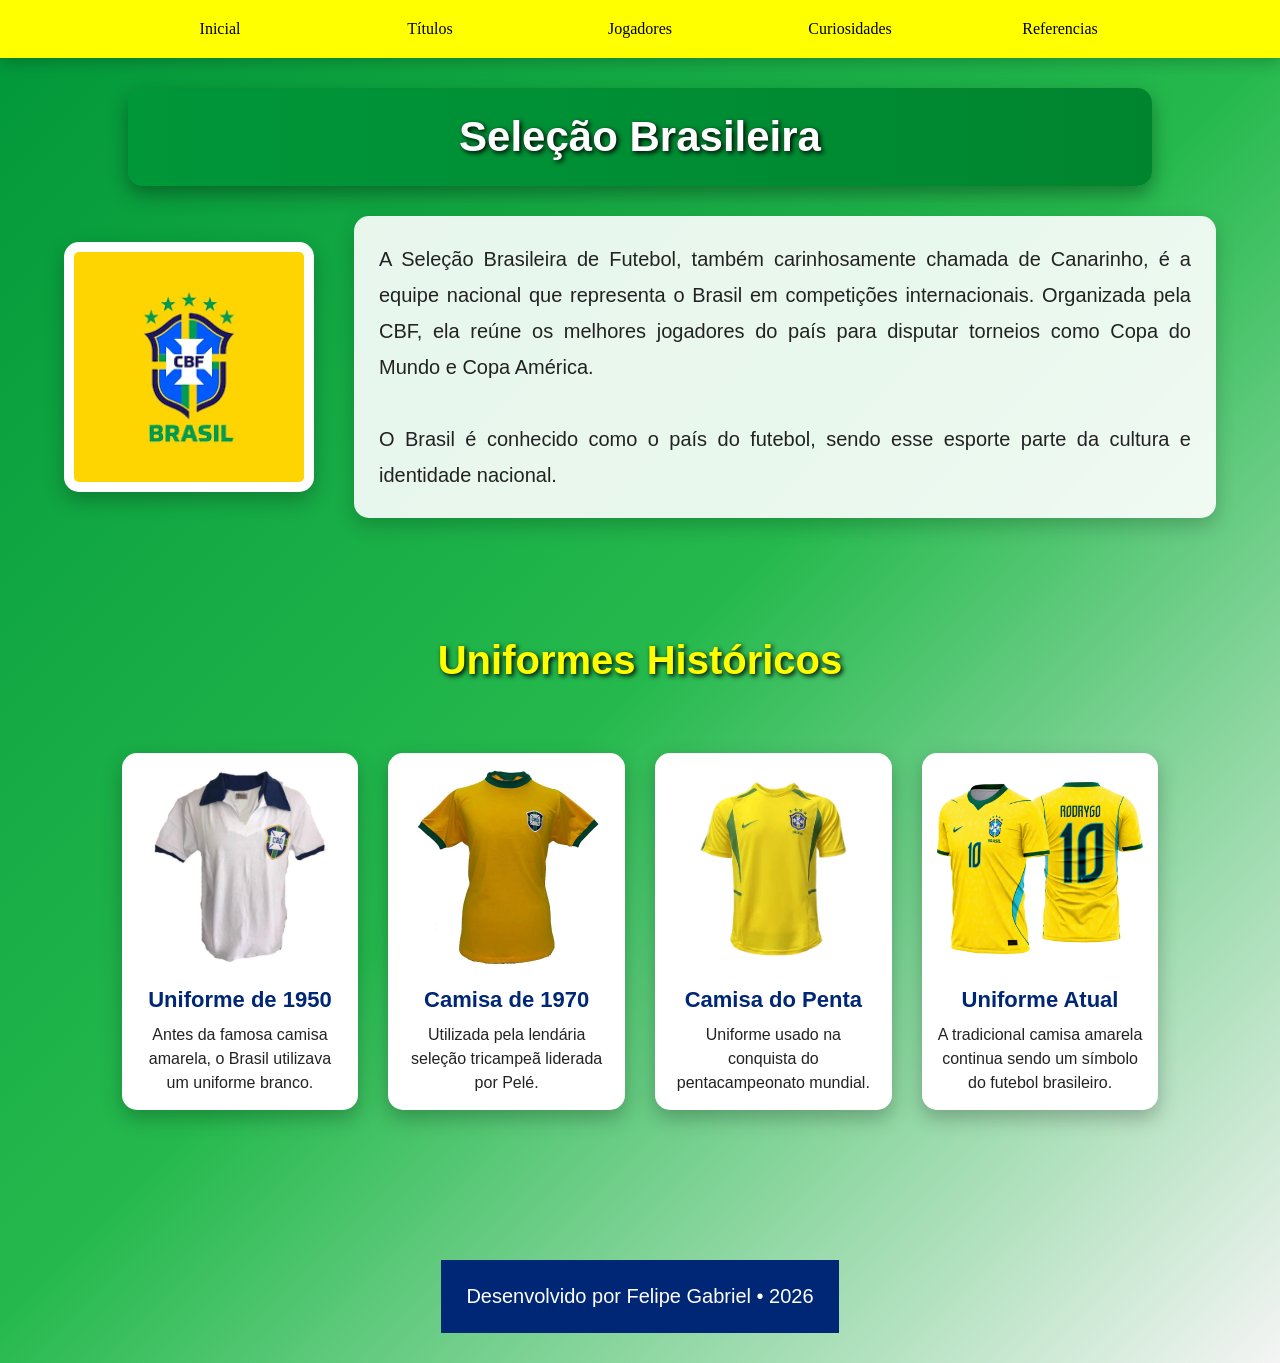
<file: index.html>
<!DOCTYPE html>
<html lang="pt-br">
<head>
    <meta charset="UTF-8">
    <title>Seleção Brasileira - Introdução</title>
    <link rel="stylesheet" href="estilos.css">
</head>
<body>

<header>
    <nav>
        <a href="index.html">Inicial</a>
        <a href="Titulos.html">Títulos</a>
        <a href="Jogadores.html">Jogadores</a>
        <a href="Curiosidades.html">Curiosidades</a>
        <a href="referencias.html">Referencias</a>
    </nav>
</header>

<h1 class="Introducao">Seleção Brasileira</h1>

<div class="container-intro">
    <img id="Escudo" src="escudo.png" alt="Escudo do Brasil">

    <p class="Introducao">
        A Seleção Brasileira de Futebol, também carinhosamente chamada de Canarinho,
        é a equipe nacional que representa o Brasil em competições internacionais.
        Organizada pela CBF, ela reúne os melhores jogadores do país para disputar
        torneios como Copa do Mundo e Copa América.<br><br>

        O Brasil é conhecido como o país do futebol, sendo esse esporte parte da cultura
        e identidade nacional.
    </p>
<h2 class="conquistas-titulo">Uniformes Históricos</h2>

<div class="galeria-conquistas">

    <div class="card-conquista">
        <img src="Imagens/uniforme1950.webp" alt="Uniforme de 1950">
        <h3>Uniforme de 1950</h3>
        <p>Antes da famosa camisa amarela, o Brasil utilizava um uniforme branco.</p>
    </div>

    <div class="card-conquista">
        <img src="Imagens/uniforme1970.webp" alt="Uniforme de 1970">
        <h3>Camisa de 1970</h3>
        <p>Utilizada pela lendária seleção tricampeã liderada por Pelé.</p>
    </div>

    <div class="card-conquista">
        <img src="Imagens/uniforme2002.webp" alt="Uniforme de 2002">
        <h3>Camisa do Penta</h3>
        <p>Uniforme usado na conquista do pentacampeonato mundial.</p>
    </div>

    <div class="card-conquista">
        <img src="Imagens/uniformeatual.webp" alt="Uniforme Atual">
        <h3>Uniforme Atual</h3>
        <p>A tradicional camisa amarela continua sendo um símbolo do futebol brasileiro.</p>
    </div>

</div>
    <footer>
        <p>Desenvolvido por Felipe Gabriel • 2026</p>
    </footer>

</body>
</html>
</file>
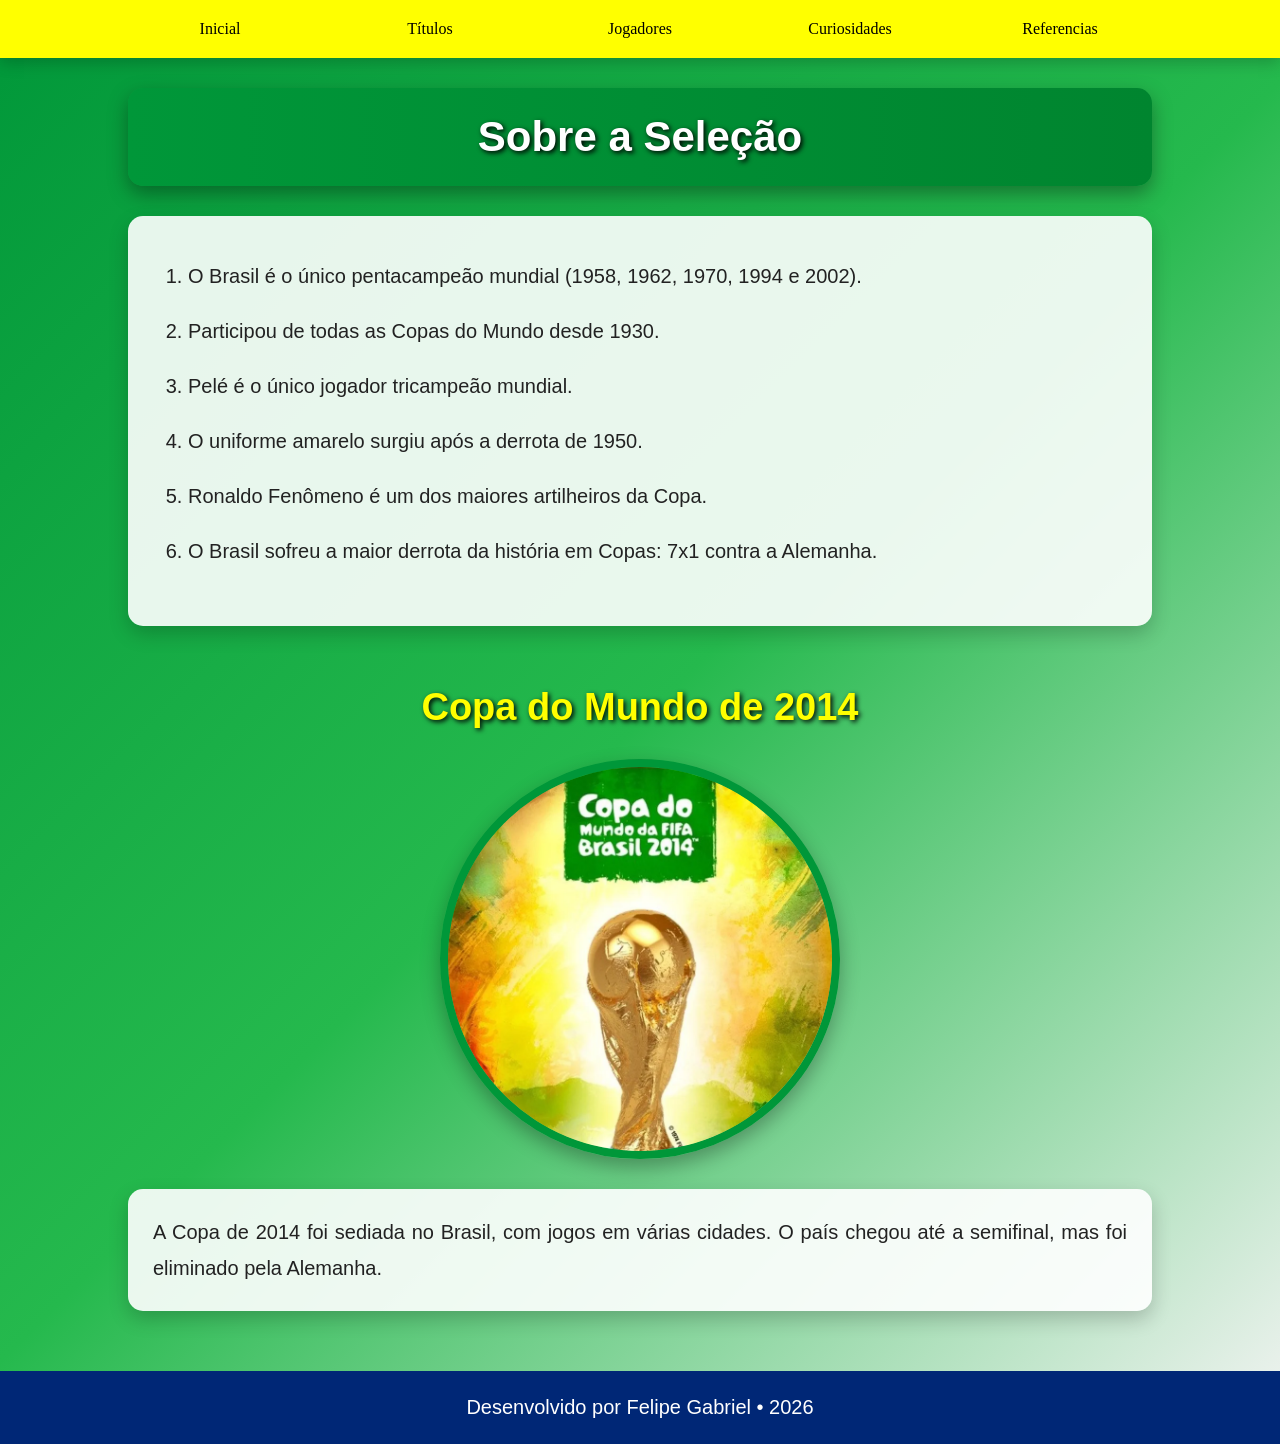
<file: Curiosidades.html>
<!DOCTYPE html>
<html lang="pt-br">
<head>
    <meta charset="UTF-8">
    <title>Curiosidades</title>
    <link rel="stylesheet" href="estilos.css">
</head>
<body>

<header>
    <nav>
        <a href="index.html">Inicial</a>
        <a href="Titulos.html">Títulos</a>
        <a href="Jogadores.html">Jogadores</a>
        <a href="Curiosidades.html">Curiosidades</a>
        <a href="referencias.html">Referencias</a>
    </nav>
</header>

<h1 class="curiosidades">Sobre a Seleção</h1>

<ol class="curiosidades">
    <li>O Brasil é o único pentacampeão mundial (1958, 1962, 1970, 1994 e 2002).</li>
    <li>Participou de todas as Copas do Mundo desde 1930.</li>
    <li>Pelé é o único jogador tricampeão mundial.</li>
    <li>O uniforme amarelo surgiu após a derrota de 1950.</li>
    <li>Ronaldo Fenômeno é um dos maiores artilheiros da Copa.</li>
    <li>O Brasil sofreu a maior derrota da história em Copas: 7x1 contra a Alemanha.</li>
</ol>

<h2 class="Copa-2014">Copa do Mundo de 2014</h2>

<img class="Copa-2014" src="copa2014.webp" alt="Copa 2014">

<p class="Copa-2014">
    A Copa de 2014 foi sediada no Brasil, com jogos em várias cidades.
    O país chegou até a semifinal, mas foi eliminado pela Alemanha.
</p>
    <footer>
        <p>Desenvolvido por Felipe Gabriel • 2026</p>
    </footer>
</body>
</html>
</file>
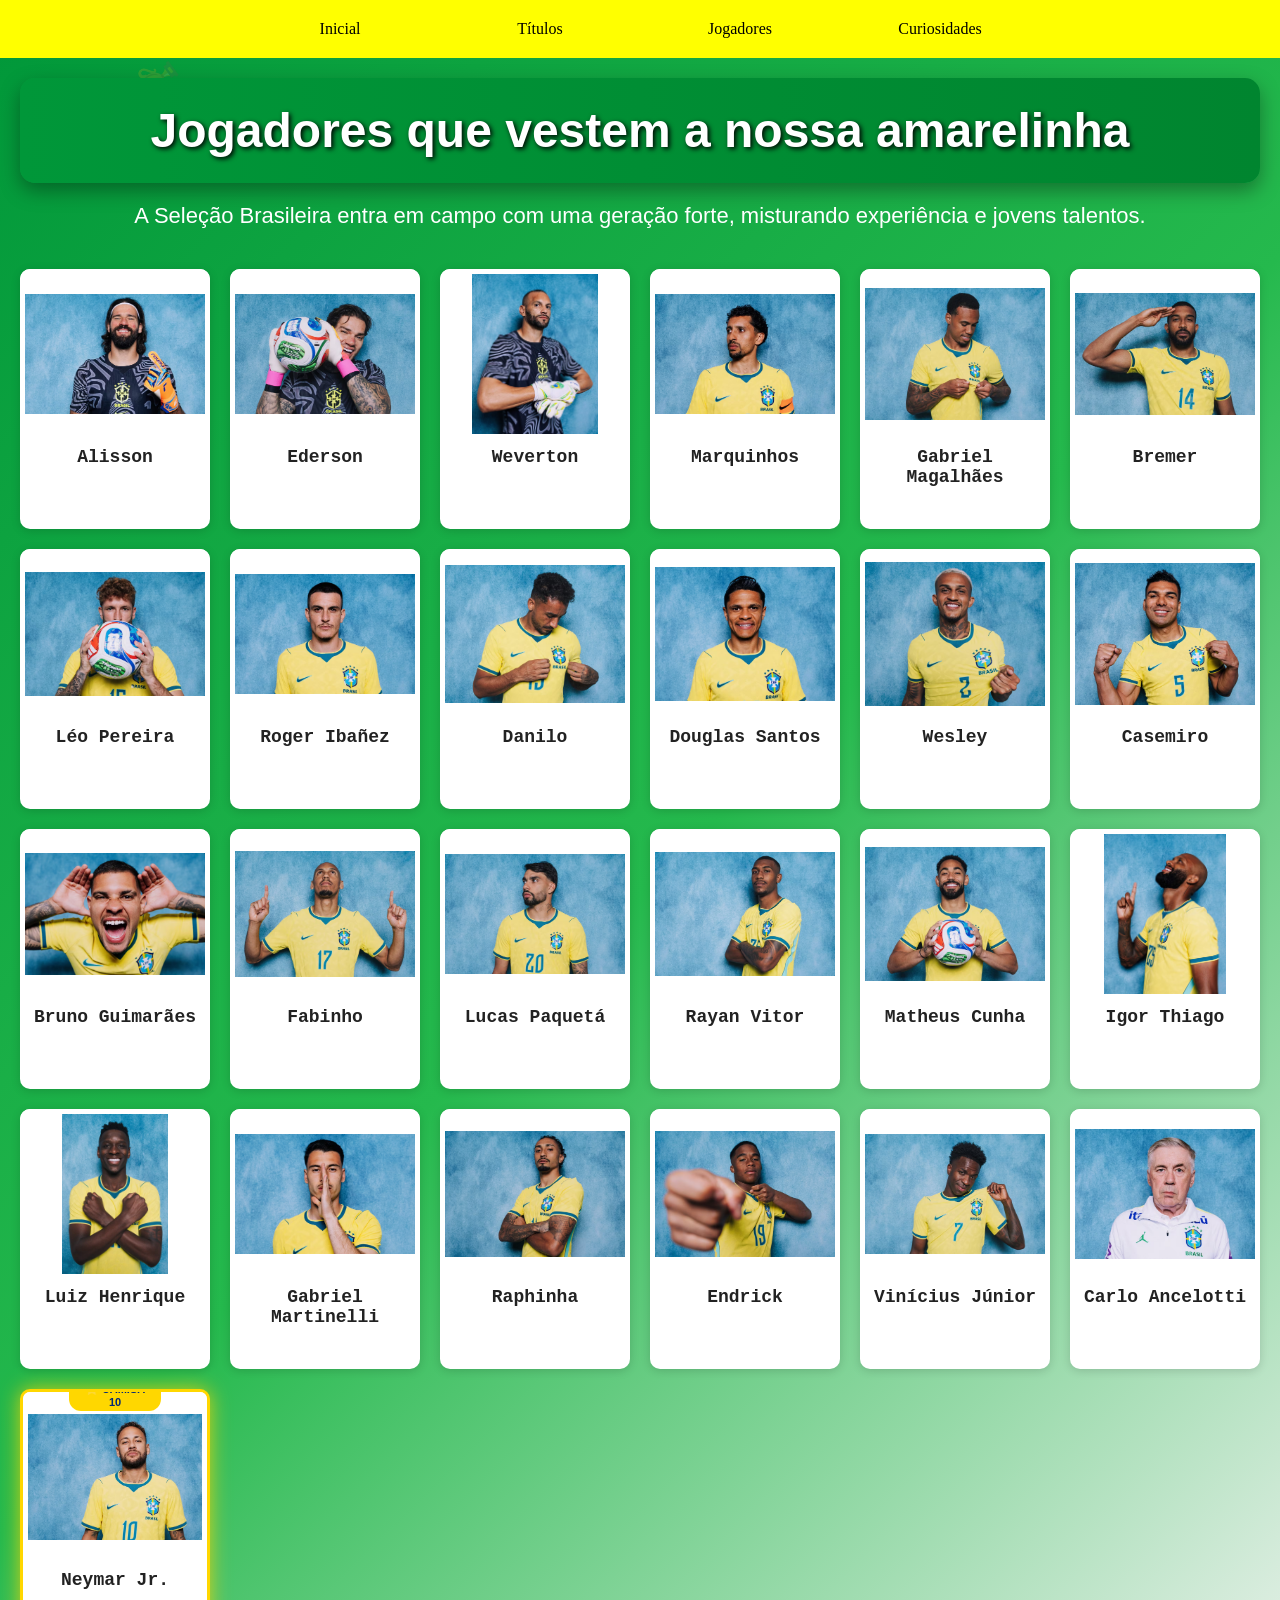
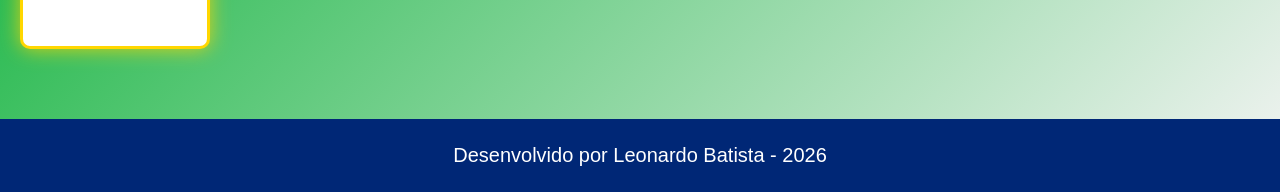
<file: jogadores.html>
<!DOCTYPE html>
<html lang="pt-br">

<head>
    <meta charset="UTF-8">
    <meta name="viewport" content="width=device-width, initial-scale=1">

    <title>Jogadores Seleção Brasileira</title>

    <link rel="stylesheet" href="jogador.css">
    <link rel="icon" type="image/png" href="imgs/bandeira icon.png">

    <!-- JS com defer (IMPORTANTE) -->
    <script src="chuva-de-tacas.js" defer></script>
    <script src="anima.js" defer></script>
</head>

<body>

    <header>
        <nav>
            <a href="index.html">Inicial</a>
            <a href="Titulos.html">Títulos</a>
            <a href="Jogadores.html">Jogadores</a>
            <a href="Curiosidades.html">Curiosidades</a>
        </nav>
    </header>

    <h1>Jogadores que vestem a nossa amarelinha</h1>

    <p class="texto-intro">
        A Seleção Brasileira entra em campo com uma geração forte, misturando experiência e jovens talentos.
    </p>

    <div class="jogadores">

        <div class="jogador">
            <img src="imgs/alisson.avif" alt="Alisson">
            <p>Alisson</p>
        </div>

        <div class="jogador">
            <img src="imgs/ederson.avif" alt="Ederson">
            <p>Ederson</p>
        </div>

        <div class="jogador">
            <img src="imgs/weverton.avif" alt="Weverton">
            <p>Weverton</p>
        </div>

        <div class="jogador">
            <img src="imgs/capitao marquinhos.avif" alt="Marquinhos">
            <p>Marquinhos</p>
        </div>

        <div class="jogador">
            <img src="imgs/gabriel magalhaes.avif" alt="Gabriel Magalhães">
            <p>Gabriel Magalhães</p>
        </div>

        <div class="jogador">
            <img src="imgs/bremer.avif" alt="Bremer">
            <p>Bremer</p>
        </div>

        <div class="jogador">
            <img src="imgs/leo p.avif" alt="Léo Pereira">
            <p>Léo Pereira</p>
        </div>

        <div class="jogador">
            <img src="imgs/ibanez.avif" alt="Ibañez">
            <p>Roger Ibañez</p>
        </div>

        <div class="jogador">
            <img src="imgs/danilo.avif" alt="Danilo">
            <p>Danilo</p>
        </div>

        <div class="jogador">
            <img src="imgs/douglas santos.avif" alt="Douglas Santos">
            <p>Douglas Santos</p>
        </div>

        <div class="jogador">
            <img src="imgs/wesley.avif" alt="Wesley">
            <p>Wesley</p>
        </div>

        <div class="jogador">
            <img src="imgs/casemiro.avif" alt="Casemiro">
            <p>Casemiro</p>
        </div>

        <div class="jogador">
            <img src="imgs/bruno guimaraes.avif" alt="Bruno Guimarães">
            <p>Bruno Guimarães</p>
        </div>

        <div class="jogador">
            <img src="imgs/fabinho.avif" alt="Fabinho">
            <p>Fabinho</p>
        </div>

        <div class="jogador">
            <img src="imgs/paqueta.avif" alt="Lucas Paquetá">
            <p>Lucas Paquetá</p>
        </div>

        <div class="jogador">
            <img src="imgs/rayan.avif" alt="Rayan">
            <p>Rayan Vitor</p>
        </div>

        <div class="jogador">
            <img src="imgs/cunha.avif" alt="Matheus Cunha">
            <p>Matheus Cunha</p>
        </div>

        <div class="jogador">
            <img src="imgs/igor thiago.avif" alt="Igor Thiago">
            <p>Igor Thiago</p>
        </div>

        <div class="jogador">
            <img src="imgs/lh.avif" alt="Luiz Henrique">
            <p>Luiz Henrique</p>
        </div>

        <div class="jogador">
            <img src="imgs/martinelli.avif" alt="Gabriel Martinelli">
            <p>Gabriel Martinelli</p>
        </div>

        <div class="jogador">
            <img src="imgs/raphinha.avif" alt="Raphinha">
            <p>Raphinha</p>
        </div>

        <div class="jogador">
            <img src="imgs/endrick.avif" alt="Endrick">
            <p>Endrick</p>
        </div>

        <div class="jogador">
            <img src="imgs/vini jr.avif" alt="Vinícius Júnior">
            <p>Vinícius Júnior</p>
        </div>

        <div class="jogador">
            <img src="imgs/mister.avif" alt="Ancelotti">
            <p>Carlo Ancelotti</p>
        </div>

        <div class="jogador neymar-destaque">
            <img src="imgs/neymar.avif" alt="Neymar Jr">
            <p>Neymar Jr.</p>
        </div>

    </div>

    <footer>
        <p>Desenvolvido por Leonardo Batista - 2026</p>
    </footer>

</body>

</html>
</file>
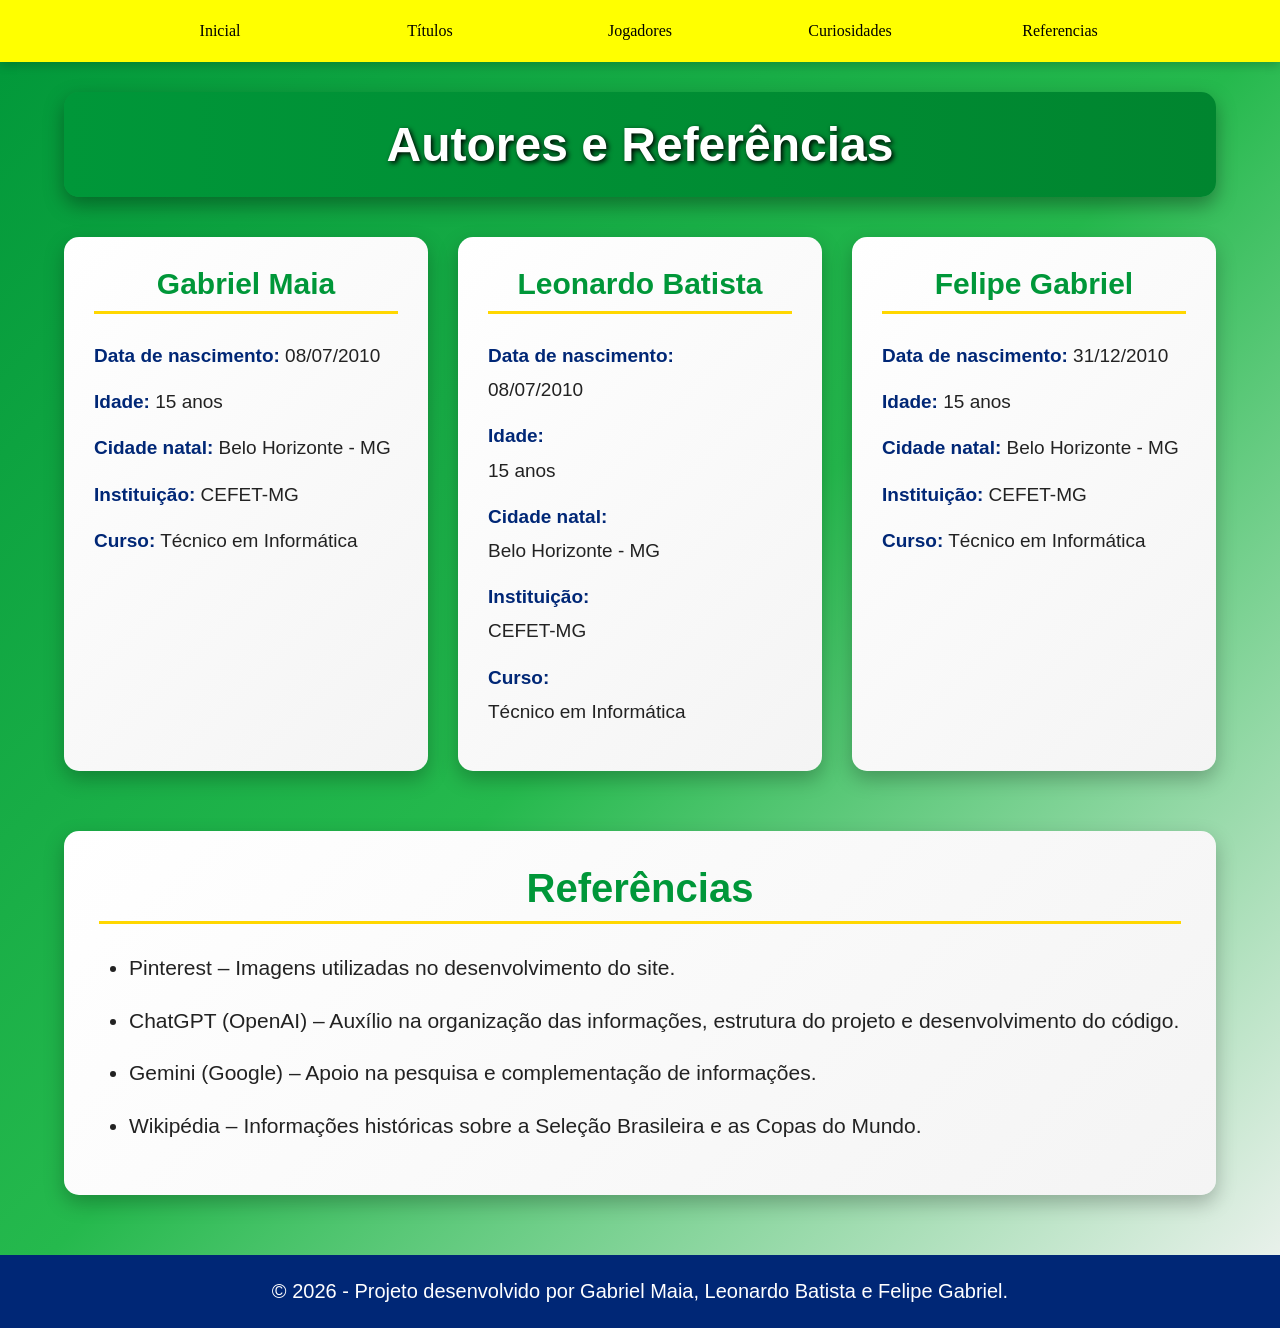
<file: referencias.html>
<!DOCTYPE html>
<html lang="pt-BR">
<head>
    <meta charset="UTF-8">
    <meta name="viewport" content="width=device-width, initial-scale=1.0">
    <title>Autores e Referências</title>
    <link rel="stylesheet" href="ref.css">
</head>
<body>

<header>
    <nav>
        <a href="index.html">Inicial</a>
        <a href="Titulos.html">Títulos</a>
        <a href="Jogadores.html">Jogadores</a>
        <a href="Curiosidades.html">Curiosidades</a>
        <a href="referencias.html">Referencias</a>
    </nav>
</header>

<div class="container">

    <h1>Autores e Referências</h1>

    <section class="autores">

        <div class="card">
            <h2>Gabriel Maia</h2>
            <p><strong>Data de nascimento:</strong> 08/07/2010</p>
            <p><strong>Idade:</strong> 15 anos</p>
            <p><strong>Cidade natal:</strong> Belo Horizonte - MG</p>
            <p><strong>Instituição:</strong> CEFET-MG</p>
            <p><strong>Curso:</strong> Técnico em Informática</p>
        </div>

        <div class="card">
            <h2>Leonardo Batista</h2>
            <p><strong>Data de nascimento:</strong><br>08/07/2010</p>
            <p><strong>Idade:</strong><br>15 anos</p>
            <p><strong>Cidade natal:</strong><br>Belo Horizonte - MG</p>
            <p><strong>Instituição:</strong><br>CEFET-MG</p>
            <p><strong>Curso:</strong><br>Técnico em Informática</p>
        </div>

        <div class="card">
            <h2>Felipe Gabriel</h2>
            <p><strong>Data de nascimento:</strong> 31/12/2010</p>
            <p><strong>Idade:</strong> 15 anos</p>
            <p><strong>Cidade natal:</strong> Belo Horizonte - MG</p>
            <p><strong>Instituição:</strong> CEFET-MG</p>
            <p><strong>Curso:</strong> Técnico em Informática</p>
        </div>

    </section>

    <section class="referencias">

        <h2>Referências</h2>

        <ul>
            <li>Pinterest – Imagens utilizadas no desenvolvimento do site.</li>
            <li>ChatGPT (OpenAI) – Auxílio na organização das informações, estrutura do projeto e desenvolvimento do código.</li>
            <li>Gemini (Google) – Apoio na pesquisa e complementação de informações.</li>
            <li>Wikipédia – Informações históricas sobre a Seleção Brasileira e as Copas do Mundo.</li>
        </ul>

    </section>

</div>

<footer>
    <p>&copy; 2026 - Projeto desenvolvido por Gabriel Maia, Leonardo Batista e Felipe Gabriel.</p>
</footer>

</body>
</html>
</file>
<file: estilos.css>
* {
    margin: 0;
    padding: 0;
    box-sizing: border-box;
    font-family: Arial, Helvetica, sans-serif;
}

body {
    background: linear-gradient(135deg, #009739, #25b94d, #f4f4f4);
    color: #222;
}

header {
    background: yellow;
    padding: 10px 0;
    box-shadow: 0 5px 15px rgba(0,0,0,0.2);
}

header nav {
    display: flex;
    justify-content: center;
    flex-wrap: wrap;
    gap: 10px;
}

header nav a {
    text-decoration: none;
    padding: 10px 20px;
    width: 200px;
    text-align: center;
    color: black;
    font-family: cursive;
    border-radius: 10px;
    transition: 0.3s;
}

header nav a:hover {
    background: rgba(0,0,0,0.1);
    transform: translateY(-2px);
}

h1.Introducao {
    background: linear-gradient(to right, #009739, #00852f);
    color: white;
    text-align: center;
    padding: 25px;
    margin: 30px auto;
    width: 80%;
    border-radius: 15px;
    font-size: 42px;
    box-shadow: 0 8px 20px rgba(0,0,0,.35);
    text-shadow: 2px 2px 5px black;
}

.container-intro {
    display: flex;
    align-items: center;
    justify-content: center;
    flex-wrap: wrap;
    gap: 40px;
    margin: 30px auto;
    width: 90%;
}

#Escudo {
    width: 250px;
    background: white;
    padding: 10px;
    border-radius: 15px;
    box-shadow: 0 8px 20px rgba(0,0,0,.25);
    transition: 0.4s;
}

#Escudo:hover {
    transform: scale(1.05);
}

p.Introducao {
    flex: 1;
    min-width: 300px;
    background: rgba(255,255,255,0.9);
    padding: 25px;
    border-radius: 15px;
    font-size: 20px;
    line-height: 1.8;
    text-align: justify;
    box-shadow: 0 8px 20px rgba(0,0,0,.2);
}

h2.conquistas-titulo {
    width: 100%;
    display: block;
    text-align: center;
    color: yellow;
    font-size: 40px;
    margin: 80px auto 30px auto;
    text-shadow: 2px 2px 5px black;

}

.galeria-conquistas {
    width: 90%;
    margin: auto;
    display: grid;
    grid-template-columns: repeat(4, 1fr);
    gap: 30px;
    margin-bottom: 60px;
}

.card-conquista {
    background: white;
    border-radius: 15px;
    padding: 15px;
    box-shadow: 0 8px 20px rgba(0,0,0,.25);
    transition: .4s;
    text-align: center;
}

.card-conquista:hover {
    transform: translateY(-10px);
    box-shadow: 0 15px 30px rgba(0,0,0,.35);
}

.card-conquista img {
    width: 100%;
    height: 200px;
    object-fit: contain;
    background: white;
    border-radius: 20px;
}

.card-conquista h3 {
    margin-top: 15px;
    color: #002776;
    font-size: 22px;
}

.card-conquista p {
    margin-top: 10px;
    font-size: 16px;
    line-height: 1.5;
}

h1.curiosidades {
    background: linear-gradient(to right, #009739, #00852f);
    color: white;
    text-align: center;
    padding: 25px;
    margin: 30px auto;
    width: 80%;
    border-radius: 15px;
    font-size: 42px;
    box-shadow: 0 8px 20px rgba(0,0,0,.35);
    text-shadow: 2px 2px 5px black;
}

ol.curiosidades {
    width: 80%;
    margin: 30px auto;
    background: rgba(255,255,255,0.9);
    padding: 40px 60px;
    border-radius: 15px;
    font-size: 20px;
    line-height: 2;
    box-shadow: 0 8px 20px rgba(0,0,0,.2);
}

ol.curiosidades li {
    margin-bottom: 15px;
}

h2.Copa-2014 {
    text-align: center;
    color: yellow;
    font-size: 38px;
    margin-top: 60px;
    text-shadow: 2px 2px 5px black;
}

img.Copa-2014 {
    display: block;
    width: 400px;
    height: 400px;
    object-fit: cover;
    margin: 30px auto;
    border-radius: 50%;
    border: 8px solid #009739;
    box-shadow: 0 8px 20px rgba(0,0,0,.3);
}

p.Copa-2014 {
    width: 80%;
    margin: 30px auto 60px;
    background: rgba(255,255,255,0.9);
    padding: 25px;
    border-radius: 15px;
    font-size: 20px;
    line-height: 1.8;
    text-align: justify;
    box-shadow: 0 8px 20px rgba(0,0,0,.2);
}

footer{
    background: #002776;
    color: white;
    text-align: center;
    padding: 25px;
    margin-top: 50px;
    font-size: 20px;
}

@media (max-width: 900px) {
    .galeria-conquistas {
        grid-template-columns: repeat(2, 1fr);
    }
}

@media (max-width: 500px) {
    .galeria-conquistas {
        grid-template-columns: 1fr;
    }

    header nav a {
        width: 100%;
    }

    h1.Introducao,
    h1.curiosidades {
        width: 90%;
        font-size: 28px;
    }

    #Escudo {
        width: 180px;
    }

    p.Introducao,
    p.Copa-2014,
    ol.curiosidades {
        width: 90%;
        font-size: 18px;
    }

    h2.Copa-2014 {
        font-size: 28px;
    }
}
</file>
<file: jogador.css>
*{
    margin: 0;
    padding: 0;
    box-sizing: border-box;
    font-family: Arial, Helvetica, sans-serif;
}

/* ---------- HEADER ---------- */

header{
    background-color: yellow;
    padding: 10px 0;
}

header nav{
    display: flex;
    justify-content: center;
    flex-wrap: wrap;
}

header nav a{
    text-decoration: none;
    padding: 10px;
    width: 200px;
    color: black;
    font-family: cursive;
    position: relative;
    text-align: center;
}

header nav a:hover{
    background: #009739;
    color: white;
    transition: .3s;
}

header nav a:active{
    top: 2px;
    left: 2px;
}

/* ---------- BODY ---------- */

body{
    background: linear-gradient(135deg, #009739, #25b94d, #f4f4f4);
    color: #222;
}

/* ---------- TÍTULO ---------- */

h1{
    background: linear-gradient(to right,#009739,#00852f);
    color: white;
    text-align: center;
    padding: 25px;
    margin: 20px;
    border-radius: 15px;
    font-size: 48px;
    box-shadow: 0 8px 20px rgba(0,0,0,.35);
    text-shadow: 2px 2px 5px black;
}

/* ---------- TEXTO INTRO ---------- */

.texto-intro{
    color: white;
    font-size: 22px;
    text-align: center;
    padding: 0 20px;
    margin-bottom: 20px;
}

/* ---------- GRID ---------- */

.jogadores {
    display: grid;
    grid-template-columns: repeat(auto-fit, minmax(180px, 1fr));
    gap: 20px;
    padding: 20px;
}

/* ---------- CARD ---------- */

.jogador {
    background-color: #fff;
    border-radius: 10px;
    overflow: hidden;
    text-align: center;
    box-shadow: 0 2px 10px rgba(0,0,0,0.15);
    transition: 0.3s;
    min-height: 260px;
}

.jogador:hover{
    transform: translateY(-5px);
}

/* ---------- IMAGENS (CORRIGIDO) ---------- */

.jogador img {
    width: 100%;
    height: 170px;
    object-fit: contain;
    background: white;
    display: block;
    padding: 5px;
    box-sizing: border-box;
}

/* correção específica para imagens problemáticas */
.jogador img[src*="weverton"],
.jogador img[src*="lh"] {
    object-fit: contain;
    background: white;
    padding: 5px;
}

/* ---------- NOME ---------- */

.jogador p {
    margin: 8px;
    font-weight: bold;
    font-size: 18px;
    font-family: 'Courier New', Courier, monospace;
}

/* ---------- NEYMAR DESTAQUE ---------- */

.neymar-destaque {
    border: 3px solid #FFD700;
    box-shadow: 0 0 20px rgba(255, 215, 0, 0.8);
    animation: pulse 2s infinite;
    position: relative;
}

/* TAG CAMISA 10 */

.neymar-destaque::before {
    content: "⭐ CAMISA 10";
    position: absolute;
    top: -12px;
    left: 50%;
    transform: translateX(-50%);
    background: #FFD700;
    color: #002776;
    font-size: 11px;
    font-weight: bold;
    padding: 3px 10px;
    border-radius: 12px;
}

/* ---------- FOOTER ---------- */

footer{
    background: #002776;
    color: white;
    text-align: center;
    padding: 25px;
    margin-top: 50px;
    font-size: 20px;
}

/* ---------- ANIMAÇÃO NEYMAR ---------- */

@keyframes pulse {
    0%, 100% {
        box-shadow: 0 0 10px rgba(255, 215, 0, 0.5);
    }
    50% {
        box-shadow: 0 0 25px rgba(255, 215, 0, 1);
    }
}
</file>
<file: ref.css>
*{
    margin: 0;
    padding: 0;
    box-sizing: border-box;
    font-family: Arial, Helvetica, sans-serif;
}

body{
    background: linear-gradient(135deg,#009739,#25b94d,#f4f4f4);
    color: #222;
    animation: aparecer 1s ease;
}

/* ---------- CONTAINER ---------- */

.container{
    width: 90%;
    max-width: 1200px;
    margin: 30px auto;
}

/* ---------- HEADER ---------- */

header{
    background-color: yellow;
    padding: 10px 0;
    box-shadow: 0 3px 10px rgba(0,0,0,.2);
}

header nav{
    display: flex;
    justify-content: center;
    align-items: center;
    flex-wrap: wrap;
    gap: 10px;
}

header nav a{
    text-decoration: none;
    padding: 12px 20px;
    width: 200px;
    color: black;
    font-family: cursive;
    text-align: center;
    position: relative;
    border-radius: 10px;
    transition: .3s;
}

header nav a:hover{
    background: #009739;
    color: white;
}

header nav a:active{
    top: 2px;
    left: 2px;
}

/* ---------- TÍTULO ---------- */

h1{
    background: linear-gradient(to right,#009739,#00852f);
    color: white;
    text-align: center;
    padding: 25px;
    margin-bottom: 40px;
    border-radius: 15px;
    font-size: 48px;
    box-shadow: 0 8px 20px rgba(0,0,0,.35);
    text-shadow: 2px 2px 5px black;
    animation: titulo 1s ease;
    transition: .4s;
}

h1:hover{
    letter-spacing: 3px;
}

/* ---------- AUTORES ---------- */

.autores{
    display: grid;
    grid-template-columns: repeat(3,1fr);
    gap: 30px;
    margin-bottom: 60px;
}

.autores .card{
    background: linear-gradient(135deg,#ffffff,#f4f4f4);
    border-radius: 15px;
    padding: 30px;
    box-shadow: 0 8px 20px rgba(0,0,0,.25);
    transition: .4s;
    animation: subir .8s forwards;
    opacity: 0;
}

.autores .card:nth-child(1){
    animation-delay: .2s;
}

.autores .card:nth-child(2){
    animation-delay: .5s;
}

.autores .card:nth-child(3){
    animation-delay: .8s;
}

.autores .card:hover{
    transform: translateY(-10px) scale(1.03);
    box-shadow: 0 15px 30px rgba(0,0,0,.4);
}

.autores .card h2{
    color: #009739;
    text-align: center;
    font-size: 30px;
    margin-bottom: 25px;
    border-bottom: 3px solid #FFD700;
    padding-bottom: 10px;
}

.autores .card p{
    font-size: 19px;
    line-height: 1.8;
    color: #222;
    margin: 12px 0;
    text-align: left;
}

.autores .card strong{
    color: #002776;
}

/* ---------- REFERÊNCIAS ---------- */

.referencias{
    background: linear-gradient(135deg,#ffffff,#f4f4f4);
    border-radius: 15px;
    padding: 35px;
    box-shadow: 0 8px 20px rgba(0,0,0,.25);
    margin-bottom: 60px;
    animation: subir 1s ease;
}

.referencias h2{
    color: #009739;
    text-align: center;
    font-size: 40px;
    margin-bottom: 25px;
    border-bottom: 3px solid #FFD700;
    padding-bottom: 10px;
}

.referencias ul{
    padding-left: 30px;
}

.referencias li{
    font-size: 21px;
    line-height: 1.8;
    margin-bottom: 15px;
    color: #222;
}

/* ---------- RODAPÉ ---------- */

footer{
    background: #002776;
    color: white;
    text-align: center;
    padding: 25px;
    margin-top: 50px;
    font-size: 20px;
}

/* ---------- RESPONSIVO ---------- */

@media (max-width: 900px){

    .autores{
        grid-template-columns: 1fr;
    }

    h1{
        font-size: 38px;
    }

    .autores .card{
        padding: 25px;
    }

    .referencias{
        padding: 25px;
    }

    .referencias h2{
        font-size: 32px;
    }

    .referencias li{
        font-size: 18px;
    }
}

@media (max-width: 500px){

    h1{
        font-size: 30px;
    }

    header nav a{
        width: 100%;
    }
}

/* ---------- ANIMAÇÕES ---------- */

@keyframes aparecer{
    from{
        opacity: 0;
    }
    to{
        opacity: 1;
    }
}

@keyframes titulo{
    from{
        opacity: 0;
        transform: translateY(-50px);
    }
    to{
        opacity: 1;
        transform: translateY(0);
    }
}

@keyframes subir{
    from{
        opacity: 0;
        transform: translateY(40px);
    }
    to{
        opacity: 1;
        transform: translateY(0);
    }
}
</file>
